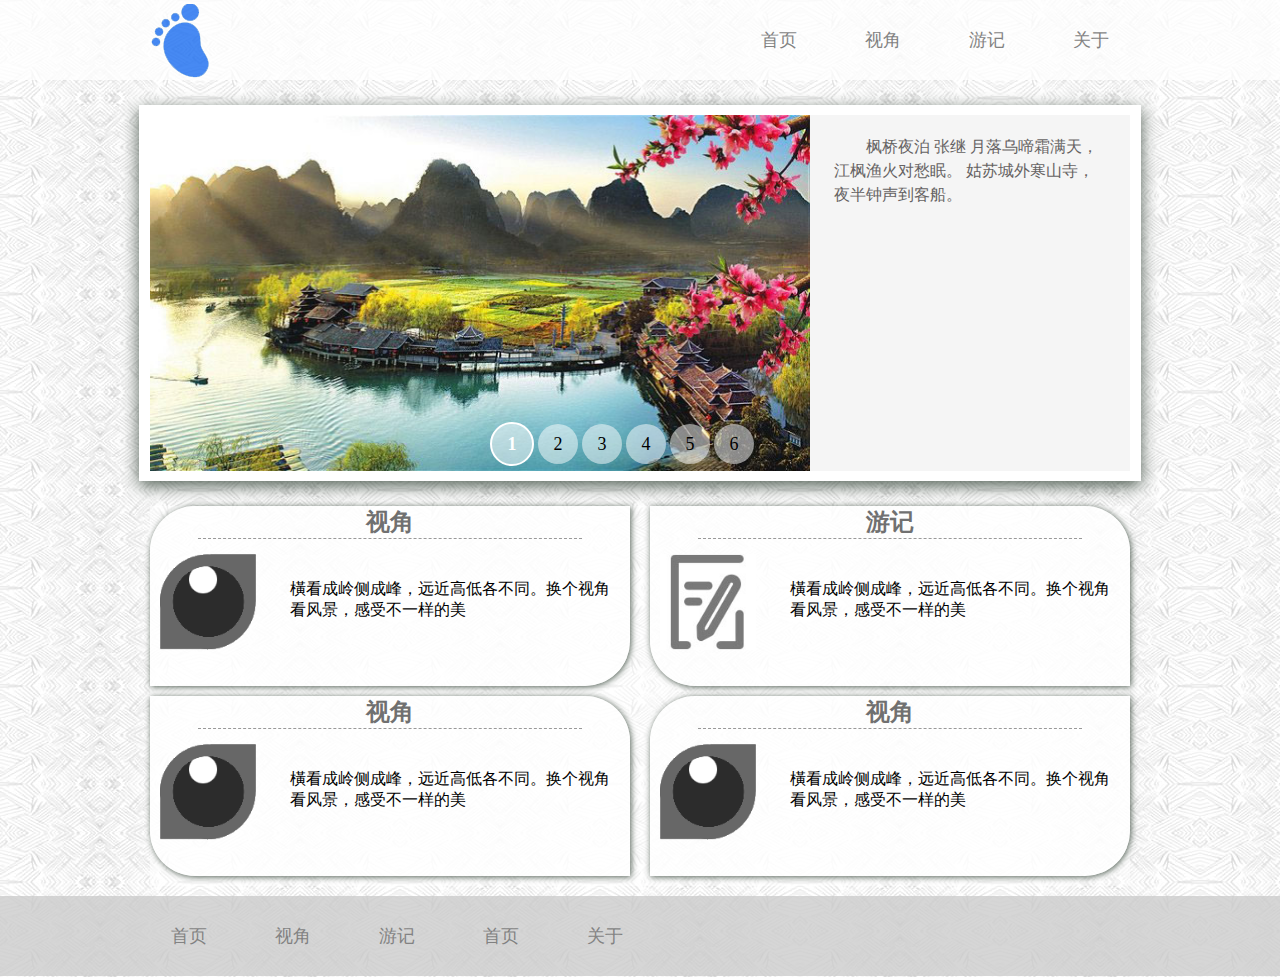
<file: index.html>
<!DOCTYPE html>
<html lang="en">
<head>
	<meta charset="UTF-8">
	<title>首页</title>
	<link rel="stylesheet" href="style/basic.css">
	<link rel="stylesheet" href="style/index.css">
	<script src="js/move.js"></script>
	<script src="js/playImage.js"></script>

</head>
<body>
	<!-- header start-->
	<header id="header" class="clearfix">
		<div class="center_box center">
			<h1 class="logo_top"></h1>
			<nav>
				<ul>
					<li><a href="index.html">首页</a></li>
					<li><a href="view.html">视角</a></li>
					<li><a href="artical.html">游记</a></li>
					<li><a href="about.html">关于</a></li>
				</ul>
			</nav>
		</div>
	</header>
	<!-- header end -->
	<!-- banner start -->
	<div class="banner_wrap center">
		<div  id="imageBox" class="banner_show center">
			<div class="banner_img" >
				<ul id="image_list">
					<li>
						<a href="index.html"><img src="image/index/banner_01.jpg" alt="桂林"></a>
					</li>
					<li>
						<a href="index.html"><img src="image/index/banner_lj.jpg" alt="丽江"></a>
					</li>
					<li>
						<a href="index.html"><img src="image/index/banner_jzg.jpg" alt="九寨沟"></a>
					</li>
					<li>
						<a href="index.html"><img src="image/index/banner_xh.jpg" alt="西湖"></a>
					</li>
					<li>
						<a href="index.html"><img src="image/index/banner_zjj.jpg" alt="张家界"></a>
					</li>
					<li>
						<a href="index.html"><img src="image/index/banner_hss.jpg" alt="寒山寺"></a>
					</li>
				</ul>
			</div>
			<div class="inforBox">
				<ul id="banner_infor">
					<li>
						<p class="infor_text center">广西壮族自治区的桂林市，地处广西壮族自治区东北部，109°36′至111°29′、北纬24°15′至26°23′,是广西壮族自治区最重要的旅游城市。平均海拔150米，总面积 27809 平方公里，是世界著名的风景游览城市和历史文化名城，享有山水甲天下之美誉。
						</p>
					</li>
					<li>
						<p class="infor_text center">把时间忘了，把纪律打跑，看一支香烟燃烧，享受紫外线的热灼，听客栈老板胡侃……就这样伪装成了丽江人……
						</p>
					</li>
					<li>
						<p class="infor_text center">九寨沟四季景色都十分迷人。春时嫩芽点绿，瀑流轻快；夏来绿荫围湖，莺飞燕舞；秋至红叶铺山，彩林满目；冬来雪裹山峦，冰瀑如玉。
						</p>
					</li>
					<li>
						<p class="infor_text center">欲把西湖比西子，淡妆浓抹总相宜。 —— 苏轼《饮湖上初晴后雨二首·其二》
						</p>
					</li>
					<li>
						<p class="infor_text center">张家界---东晋文人陶渊明，的散文——《桃花源记》。他在文中描绘了一个景色优美、生活恬淡自然的世外桃源。几千年来，许多中国人都在寻找这个地方，寻找人人向往的桃花源。
						</p>
					</li>
					<li>
						<p class="infor_text center">枫桥夜泊 张继 月落乌啼霜满天， 江枫渔火对愁眠。 姑苏城外寒山寺， 夜半钟声到客船。 
						</p>
					</li>
				</ul>
			</div>
			
			
			<ol class="pages">
				<li class="page1 active">1</li>
				<li class="page1">2</li>
				<li class="page1">3</li>
				<li class="page1">4</li>
				<li class="page1">5</li>
				<li class="page1">6</li>
			</ol>
		</div>
	</div>
	<!-- banner end -->
	 <!-- 特色栏目简介 column start -->
	 <!--  分左右两栏且左右浮动，里面再上下分两栏 -->
	<div id="column_box" class="column_wrap center clearfix">
		<div class="clearfix left_wrap">
			<div class="column column_1">
				<h2>视角</h2>
				<div class="img_wrap">
					<img src="image/index/view.png" alt="视角">
				</div>
				<p class="column_intro">橫看成岭侧成峰，远近高低各不同。换个视角看风景，感受不一样的美</p>
			</div>
			<div class="column column_2">
				<h2>视角</h2>
				<div class="img_wrap">
					<img src="image/index/view.png" alt="视角">
				</div>
				<p class="column_intro">橫看成岭侧成峰，远近高低各不同。换个视角看风景，感受不一样的美</p>
			</div>
		</div>
		<div class="clearfix right_wrap">
			<div class="column column_2">
				<h2>游记</h2>
				<div class="img_wrap">
					<img src="image/index/write.jpg" alt="游记">
				</div>
				<p class="column_intro">橫看成岭侧成峰，远近高低各不同。换个视角看风景，感受不一样的美</p>
			</div>
			<div class="column column_1">
				<h2>视角</h2>
				<div class="img_wrap">
					<img src="image/index/view.png" alt="视角">
				</div>
				<p class="column_intro">橫看成岭侧成峰，远近高低各不同。换个视角看风景，感受不一样的美</p>
			</div>
		</div>
	</div>
	<!-- 特色栏目简介 column end-->

	<footer id="footer">
		<nav class="center">
			<ul>
				<li><a href="index.html">首页</a></li>
				<li><a href="index.html">视角</a></li>
				<li><a href="index.html">游记</a></li>
				<li><a href="index.html">首页</a></li>
				<li><a href="index.html">关于</a></li>
			</ul>
		</nav>
	</footer>
</body>
</html>
</file>
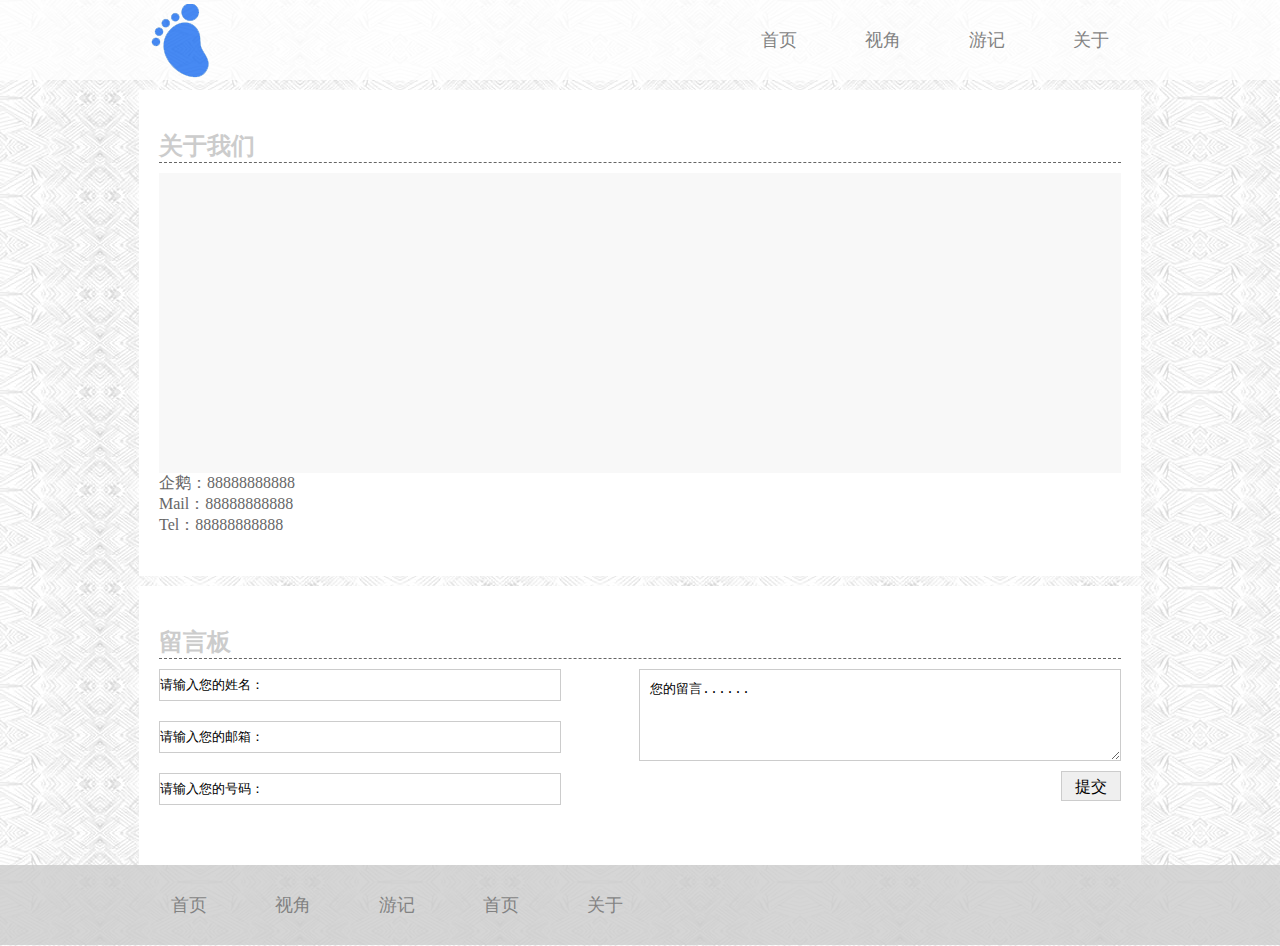
<file: about.html>
<!DOCTYPE html>
<html lang="en">
<head>
	<meta charset="UTF-8">
	<title>关于我们</title>
	<link rel="stylesheet" href="style/basic.css">
	<link rel="stylesheet" href="style/about.css">
	
</head>
<body>
	<!-- header start-->
	<header id="header" class="clearfix">
		<div class="center_box center">
			<h1 class="logo_top"></h1>
			<nav>
				<ul>
					<li><a href="index.html">首页</a></li>
					<li><a href="view.html">视角</a></li>
					<li><a href="artical.html">游记</a></li>
					<li><a href="about.html">关于</a></li>
				</ul>
			</nav>
		</div>
	</header>
	<!-- header end -->
	<!-- 关于我们  start-->
	<div class="about center clearfix">
		<h2>关于我们</h2>
		<p class="about_txt"></p>
		<ul>
			<li><a href="#">企鹅：88888888888</a></li>
			<li><a href="#">Mail：88888888888</a></li>
			<li><a href="#">Tel：88888888888</a></li>
		</ul>
	</div>
	<div class="msg_box center clearfix">
		<h2>留言板</h2>
		<form action="post">
			<div class="input clearfix">
				<input type="text" value="请输入您的姓名：">
				<input type="text" value="请输入您的邮箱：">
				<input type="text" value="请输入您的号码：">
			</div>
			<textarea name="text" id="text" cols="30" rows="10" value="您的留言......">您的留言......</textarea>
			<input class="submit" type="button" value="提交">
		</form>
	</div>
	<!-- 关于我们  end-->
	<!-- 文章列表  end-->
	<footer id="footer">
		<nav class="center">
			<ul>
				<li><a href="index.html">首页</a></li>
				<li><a href="index.html">视角</a></li>
				<li><a href="index.html">游记</a></li>
				<li><a href="index.html">首页</a></li>
				<li><a href="index.html">关于</a></li>
			</ul>
		</nav>
	</footer>
</body>
</html>
</file>
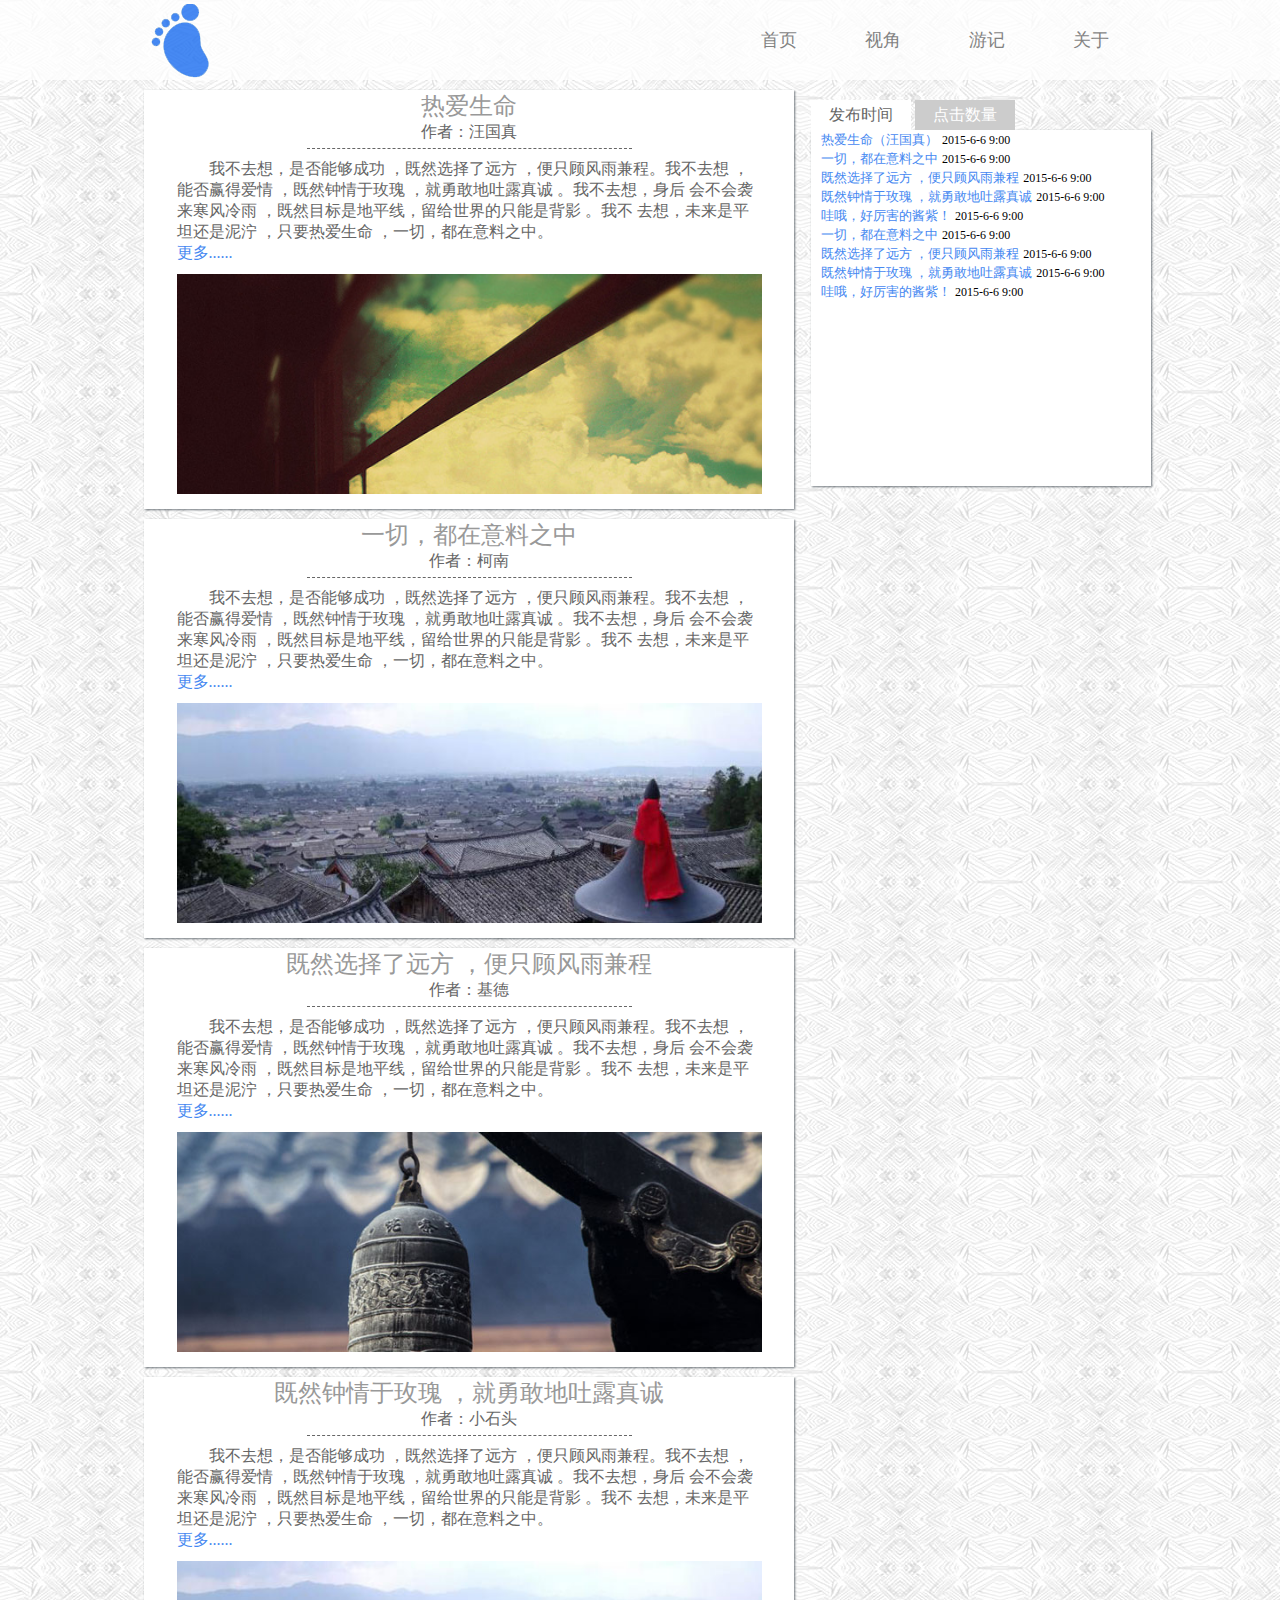
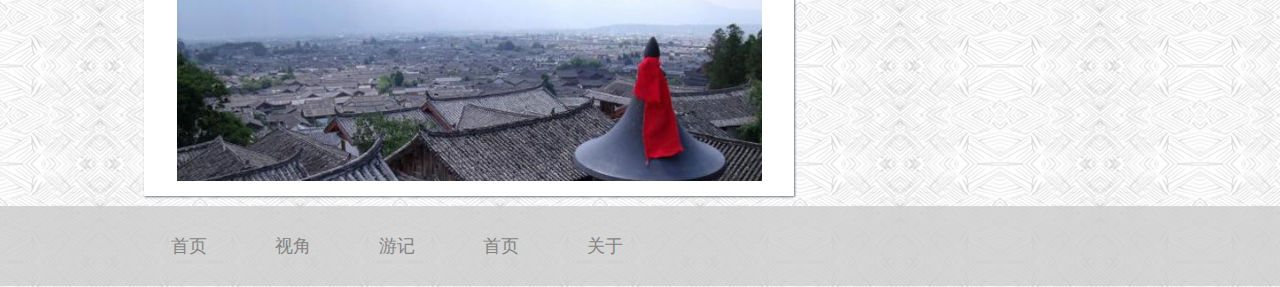
<file: artical.html>
<!DOCTYPE html>
<html lang="en">
<head>
	<meta charset="UTF-8">
	<title>写写文章</title>
	<link rel="stylesheet" href="style/basic.css">
	<!-- <link rel="stylesheet" href="style/index.css"> -->
	<link rel="stylesheet" href="style/artical.css">
	<script src="js/move.js"></script>
	<script src="js/tab.js"></script>
</head>
<body>
	<!-- header start-->
	<header id="header" class="clearfix">
		<div class="center_box center">
			<h1 class="logo_top"></h1>
			<nav>
				<ul>
					<li><a href="index.html">首页</a></li>
					<li><a href="view.html">视角</a></li>
					<li><a href="artical.html">游记</a></li>
					<li><a href="about.html">关于</a></li>
				</ul>
			</nav>
		</div>
	</header>
	<!-- header end -->
	<!-- 文章列表  start-->
	<div id="main_content" class="main_box center clearfix">
	<!-- 文章列表一 -->
		<div id="artical_box" class=" clearfix">
			<div class="artical_item clearfix">
				<h2 class="artical_heading center">热爱生命</h2><span class="author center"><p>作者：汪国真</p></span>
				<div class="artical_txt center">
					<p>我不去想，是否能够成功 ，既然选择了远方 ，便只顾风雨兼程。我不去想

，能否赢得爱情 ，既然钟情于玫瑰 ，就勇敢地吐露真诚 。我不去想，身后

会不会袭来寒风冷雨 ，既然目标是地平线，留给世界的只能是背影 。我不

去想，未来是平坦还是泥泞 ，只要热爱生命 ，一切，都在意料之中。</p>
<span class="more"><a href="artical_2.html">更多......</a></span>
				</div>
				<div class="img_box1 center"><img src="image/artical/art_img1.jpg" alt="img_show (6)"></div>
				<div class="hr_15"></div>
				
			</div>

			<!-- 文章列表二 -->
			<div class="artical_item clearfix" id="artical2">
				<h2 class="artical_heading center">一切，都在意料之中 </h2><span class="author center"><p>作者：柯南</p></span>
				<div class="artical_txt center">
					<p>我不去想，是否能够成功 ，既然选择了远方 ，便只顾风雨兼程。我不去想

，能否赢得爱情 ，既然钟情于玫瑰 ，就勇敢地吐露真诚 。我不去想，身后

会不会袭来寒风冷雨 ，既然目标是地平线，留给世界的只能是背影 。我不

去想，未来是平坦还是泥泞 ，只要热爱生命 ，一切，都在意料之中。</p>
<span class="more"><a href="artical_2.html">更多......</a></span>
				</div>
				<div class="img_box1 center"><img src="image/artical/art_img3.jpg" alt="img_show (6)"></div>
				<div class="hr_15"></div>
				
			</div>

			<!-- 文章列表三 -->
			<div class="artical_item clearfix" id="artical3">
				<h2 class="artical_heading center">既然选择了远方 ，便只顾风雨兼程 </h2><span class="author center"><p>作者：基德</p></span>
				<div class="artical_txt center">
					<p>我不去想，是否能够成功 ，既然选择了远方 ，便只顾风雨兼程。我不去想

，能否赢得爱情 ，既然钟情于玫瑰 ，就勇敢地吐露真诚 。我不去想，身后

会不会袭来寒风冷雨 ，既然目标是地平线，留给世界的只能是背影 。我不

去想，未来是平坦还是泥泞 ，只要热爱生命 ，一切，都在意料之中。</p>
<span class="more"><a href="artical_2.html">更多......</a></span>
				</div>
				<div class="img_box1 center"><img src="image/artical/art_img2.jpg" alt="img_show (6)"></div>
				<div class="hr_15"></div>
				
			</div>

			<!-- 文章列表四 -->
			<div class="artical_item clearfix" id="artical4">
				<h2 class="artical_heading center">既然钟情于玫瑰 ，就勇敢地吐露真诚 </h2><span class="author center"><p>作者：小石头</p></span>
				<div class="artical_txt center">
					<p>我不去想，是否能够成功 ，既然选择了远方 ，便只顾风雨兼程。我不去想

，能否赢得爱情 ，既然钟情于玫瑰 ，就勇敢地吐露真诚 。我不去想，身后

会不会袭来寒风冷雨 ，既然目标是地平线，留给世界的只能是背影 。我不

去想，未来是平坦还是泥泞 ，只要热爱生命 ，一切，都在意料之中。</p>
<span class="more"><a href="artical_2.html">更多......</a></span>
				</div>
				<div class="img_box1 center"><img src="image/artical/art_img3.jpg" alt="img_show (6)"></div>
				<div class="hr_15"></div>
				
			</div>


		</div>
		<!-- 选项卡导航 -->
		<div id="fast_nav">
			<input class="active" type="button" value="发布时间">
			<input type="button" value="点击数量">
			<div class="latest" style="display:block;">
				<ul>
					<li>
						<a href="#">热爱生命（汪国真）</a>
						<time class="time" datetime="2015-6-6">2015-6-6 9:00</time>
					</li>
					<li>
						<a href="#artical2">一切，都在意料之中</a>
						<time class="time" datetime="2015-6-6">2015-6-6 9:00</time>
					</li>
					<li>
						<a href="#artical3">既然选择了远方 ，便只顾风雨兼程</a>
						<time class="time" datetime="2015-6-6">2015-6-6 9:00</time>
					</li>
					<li>
						<a href="#artical4">既然钟情于玫瑰 ，就勇敢地吐露真诚</a>
						<time class="time" datetime="2015-6-6">2015-6-6 9:00</time>
					</li>
					<li>
						<a href="#">哇哦，好厉害的酱紫！</a>
						<time class="time" datetime="2015-6-6">2015-6-6 9:00</time>
					</li>
					<li>
						<a href="#">一切，都在意料之中</a>
						<time class="time" datetime="2015-6-6">2015-6-6 9:00</time>
					</li>
					<li>
						<a href="#">既然选择了远方 ，便只顾风雨兼程</a>
						<time class="time" datetime="2015-6-6">2015-6-6 9:00</time>
					</li>
					<li>
						<a href="#">既然钟情于玫瑰 ，就勇敢地吐露真诚</a>
						<time class="time" datetime="2015-6-6">2015-6-6 9:00</time>
					</li>
					<li>
						<a href="#">哇哦，好厉害的酱紫！</a>
						<time class="time" datetime="2015-6-6">2015-6-6 9:00</time>
					</li>
				</ul>
			</div>
			<div class="popular">
				<ul>
					<li>
						<a href="#">热爱生命（汪国真）</a>
						<span class="reading">(213213)</span>
					</li>
					<li>
						<a href="#">一切，都在意料之中</a>
						<span class="reading">(9213)</span>
					</li>
					<li>
						<a href="#">既然选择了远方 ，便只顾风雨兼程</a>
						<span class="reading">(7113)</span>
					</li>
					<li>
						<a href="#">既然钟情于玫瑰 ，就勇敢地吐露真诚</a>
						<span class="reading">(2313)</span>
					</li>
					<li>
						<a href="#">哇哦，好厉害的酱紫！</a>
						<span class="reading">(1113)</span>
					</li>
					<li>
						<a href="#">一切，都在意料之中</a>
						<span class="reading">(983)</span>
					</li>
					<li>
						<a href="#">既然选择了远方 ，便只顾风雨兼程</a>
						<span class="reading">(813)</span>
					</li>
					<li>
						<a href="#">既然钟情于玫瑰 ，就勇敢地吐露真诚</a>
						<span class="reading">(313)</span>
					</li>
					<li>
						<a href="#">哇哦，好厉害的酱紫！</a>
						<span class="reading">(213)</span>
					</li>
				</ul>
			</div>
		</div>
	</div>	
	<!-- 文章列表  end-->
	<footer id="footer">
		<nav class="center">
			<ul>
				<li><a href="index.html">首页</a></li>
				<li><a href="index.html">视角</a></li>
				<li><a href="index.html">游记</a></li>
				<li><a href="index.html">首页</a></li>
				<li><a href="index.html">关于</a></li>
			</ul>
		</nav>
	</footer>
</body>
</html>
</file>
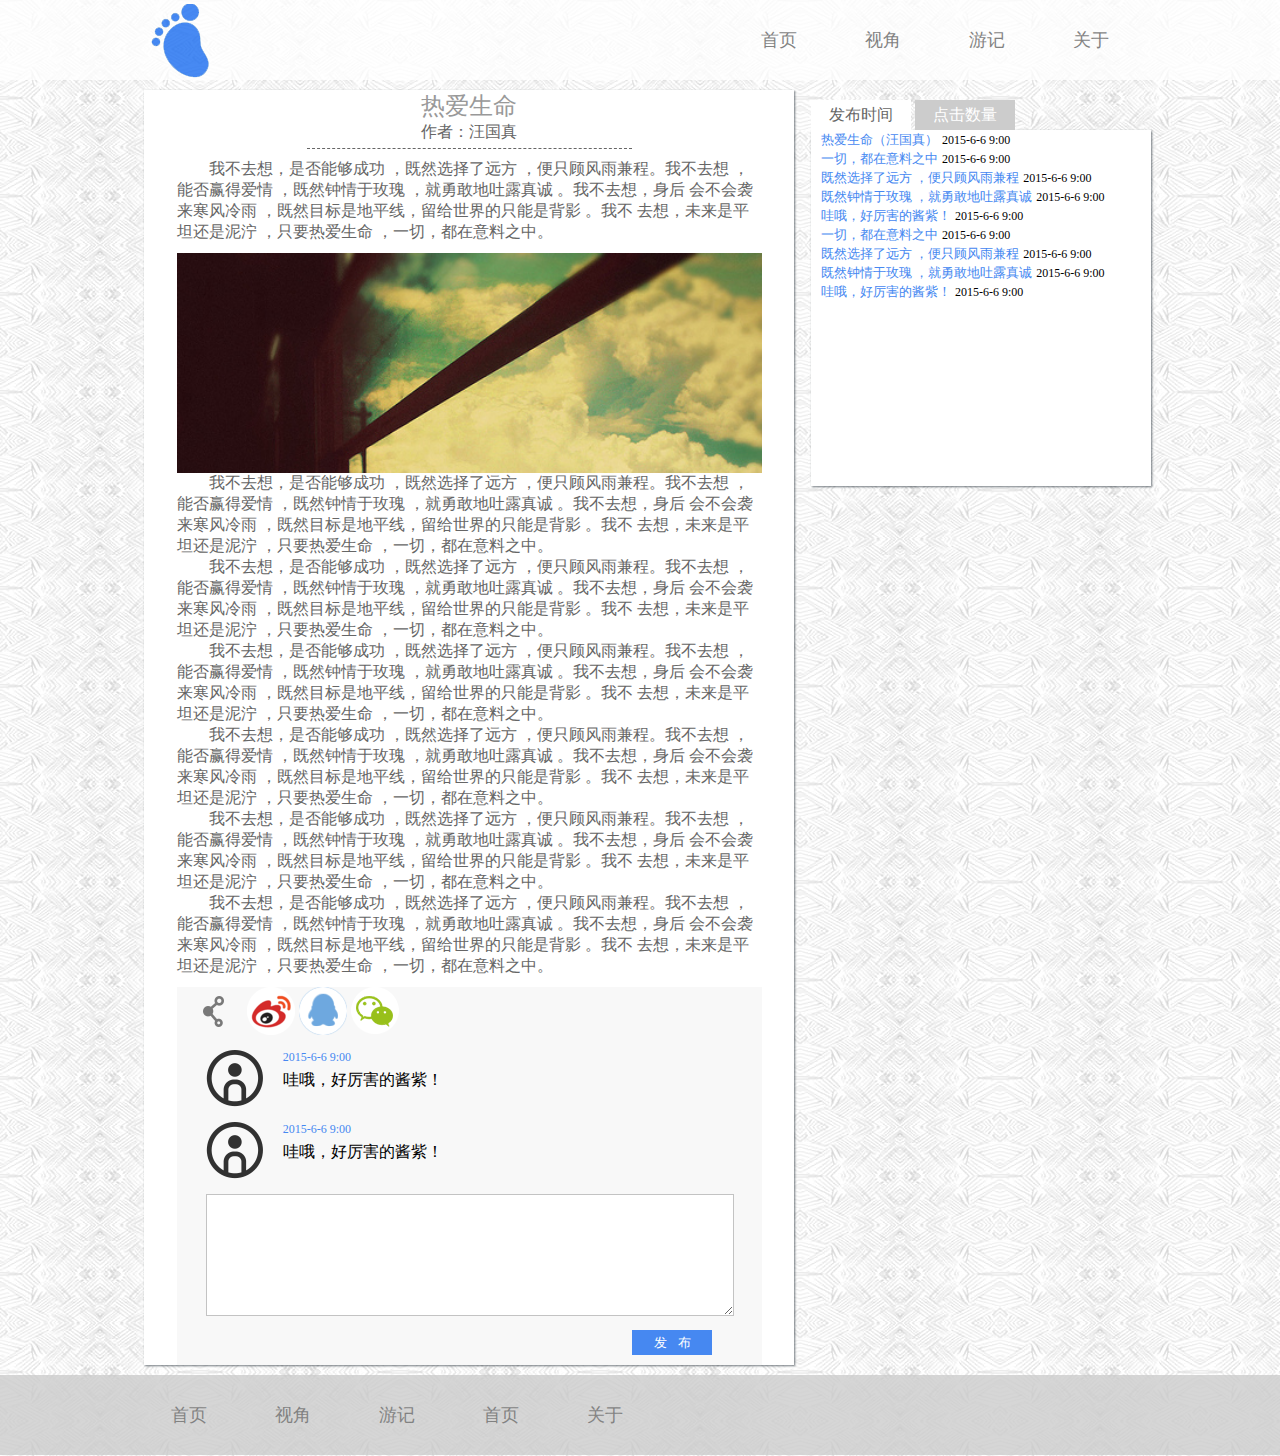
<file: artical_2.html>
<!DOCTYPE html>
<html lang="en">
<head>
	<meta charset="UTF-8">
	<title>文章详细内容</title>
	<link rel="stylesheet" href="style/basic.css">
	<!-- <link rel="stylesheet" href="style/index.css"> -->
	<link rel="stylesheet" href="style/artical.css">
	<script src="js/move.js"></script>
	<script src="js/tab.js"></script>
</head>
<body>
	<!-- header start-->
	<header id="header" class="clearfix">
		<div class="center_box center">
			<h1 class="logo_top"></h1>
			<nav>
				<ul>
					<li><a href="index.html">首页</a></li>
					<li><a href="view.html">视角</a></li>
					<li><a href="artical.html">游记</a></li>
					<li><a href="about.html">关于</a></li>
				</ul>
			</nav>
		</div>
	</header>
	<!-- header end -->
	<!-- 文章列表  start-->
	<div class="main_box center clearfix">
	<!-- 文章列表一 -->
		<div id="artical_box" class=" clearfix">
			<div class="artical_item clearfix">
				<h2 class="artical_heading center">热爱生命</h2><span class="author center"><p>作者：汪国真</p></span>
				<div class="artical_txt center">
					<p>我不去想，是否能够成功 ，既然选择了远方 ，便只顾风雨兼程。我不去想

，能否赢得爱情 ，既然钟情于玫瑰 ，就勇敢地吐露真诚 。我不去想，身后

会不会袭来寒风冷雨 ，既然目标是地平线，留给世界的只能是背影 。我不

去想，未来是平坦还是泥泞 ，只要热爱生命 ，一切，都在意料之中。</p>
				</div>
				<div class="img_box1 center"><img src="image/artical/art_img1.jpg" alt="img_show (6)"></div>
				<div class="artical_txt center">
					<p>我不去想，是否能够成功 ，既然选择了远方 ，便只顾风雨兼程。我不去想

，能否赢得爱情 ，既然钟情于玫瑰 ，就勇敢地吐露真诚 。我不去想，身后

会不会袭来寒风冷雨 ，既然目标是地平线，留给世界的只能是背影 。我不

去想，未来是平坦还是泥泞 ，只要热爱生命 ，一切，都在意料之中。</p>
				</div>
				<div class="artical_txt center">
					<p>我不去想，是否能够成功 ，既然选择了远方 ，便只顾风雨兼程。我不去想

，能否赢得爱情 ，既然钟情于玫瑰 ，就勇敢地吐露真诚 。我不去想，身后

会不会袭来寒风冷雨 ，既然目标是地平线，留给世界的只能是背影 。我不

去想，未来是平坦还是泥泞 ，只要热爱生命 ，一切，都在意料之中。</p>
				</div>
				<div class="artical_txt center">
					<p>我不去想，是否能够成功 ，既然选择了远方 ，便只顾风雨兼程。我不去想

，能否赢得爱情 ，既然钟情于玫瑰 ，就勇敢地吐露真诚 。我不去想，身后

会不会袭来寒风冷雨 ，既然目标是地平线，留给世界的只能是背影 。我不

去想，未来是平坦还是泥泞 ，只要热爱生命 ，一切，都在意料之中。</p>
				</div>
				<div class="artical_txt center">
					<p>我不去想，是否能够成功 ，既然选择了远方 ，便只顾风雨兼程。我不去想

，能否赢得爱情 ，既然钟情于玫瑰 ，就勇敢地吐露真诚 。我不去想，身后

会不会袭来寒风冷雨 ，既然目标是地平线，留给世界的只能是背影 。我不

去想，未来是平坦还是泥泞 ，只要热爱生命 ，一切，都在意料之中。</p>
				</div>
				<div class="artical_txt center">
					<p>我不去想，是否能够成功 ，既然选择了远方 ，便只顾风雨兼程。我不去想

，能否赢得爱情 ，既然钟情于玫瑰 ，就勇敢地吐露真诚 。我不去想，身后

会不会袭来寒风冷雨 ，既然目标是地平线，留给世界的只能是背影 。我不

去想，未来是平坦还是泥泞 ，只要热爱生命 ，一切，都在意料之中。</p>
				</div>
				<div class="artical_txt center">
					<p>我不去想，是否能够成功 ，既然选择了远方 ，便只顾风雨兼程。我不去想

，能否赢得爱情 ，既然钟情于玫瑰 ，就勇敢地吐露真诚 。我不去想，身后

会不会袭来寒风冷雨 ，既然目标是地平线，留给世界的只能是背影 。我不

去想，未来是平坦还是泥泞 ，只要热爱生命 ，一切，都在意料之中。</p>
				</div>


				<div class="comment center clearfix">
					<div class="share center">
						<img src="image/artical/sina.png" alt="sina">
						<img src="image/artical/qq.png" alt="qq">
						<img src="image/artical/wechat.png" alt="wechat">
					</div>
					<div class="user_list center clearfix">
						<ul class="clearfix">
							<li class="clearfix">
								<a class="user_icon" href="#">
								<img src="image/artical/user_icon.png" alt="user_icon">
								</a>
								<time class="time" datetime="2015-6-6">2015-6-6 9:00</time>
								<p class="comment_txt">哇哦，好厉害的酱紫！</p>
							</li>
							<li class="clearfix">
								<a class="user_icon" href="#">
								<img src="image/artical/user_icon.png" alt="user_icon">
								</a>
								<time class="time" datetime="2015-6-6">2015-6-6 9:00</time>
								<p class="comment_txt">哇哦，好厉害的酱紫！</p>
							</li>
						</ul>
						
					</div>
					<div class="comment_box center clearfix">
						<textarea class="comment_input" type="text" value"说点什么吧......"></textarea>
						<input class="post" type="button" value="发&nbsp;&nbsp;&nbsp;布">
					</div>
				</div>
				
			</div>

		</div>
		<!-- 选项卡导航 -->
		<div id="fast_nav">
			<input class="active" type="button" value="发布时间">
			<input type="button" value="点击数量">
			<div class="latest" style="display:block;">
				<ul>
					<li>
						<a href="#">热爱生命（汪国真）</a>
						<time class="time" datetime="2015-6-6">2015-6-6 9:00</time>
					</li>
					<li>
						<a href="#">一切，都在意料之中</a>
						<time class="time" datetime="2015-6-6">2015-6-6 9:00</time>
					</li>
					<li>
						<a href="#">既然选择了远方 ，便只顾风雨兼程</a>
						<time class="time" datetime="2015-6-6">2015-6-6 9:00</time>
					</li>
					<li>
						<a href="#">既然钟情于玫瑰 ，就勇敢地吐露真诚</a>
						<time class="time" datetime="2015-6-6">2015-6-6 9:00</time>
					</li>
					<li>
						<a href="#">哇哦，好厉害的酱紫！</a>
						<time class="time" datetime="2015-6-6">2015-6-6 9:00</time>
					</li>
					<li>
						<a href="#">一切，都在意料之中</a>
						<time class="time" datetime="2015-6-6">2015-6-6 9:00</time>
					</li>
					<li>
						<a href="#">既然选择了远方 ，便只顾风雨兼程</a>
						<time class="time" datetime="2015-6-6">2015-6-6 9:00</time>
					</li>
					<li>
						<a href="#">既然钟情于玫瑰 ，就勇敢地吐露真诚</a>
						<time class="time" datetime="2015-6-6">2015-6-6 9:00</time>
					</li>
					<li>
						<a href="#">哇哦，好厉害的酱紫！</a>
						<time class="time" datetime="2015-6-6">2015-6-6 9:00</time>
					</li>
				</ul>
			</div>
			<div class="popular">
				<ul>
					<li>
						<a href="#">热爱生命（汪国真）</a>
						<span class="reading">(213213)</span>
					</li>
					<li>
						<a href="#">一切，都在意料之中</a>
						<span class="reading">(9213)</span>
					</li>
					<li>
						<a href="#">既然选择了远方 ，便只顾风雨兼程</a>
						<span class="reading">(7113)</span>
					</li>
					<li>
						<a href="#">既然钟情于玫瑰 ，就勇敢地吐露真诚</a>
						<span class="reading">(2313)</span>
					</li>
					<li>
						<a href="#">哇哦，好厉害的酱紫！</a>
						<span class="reading">(1113)</span>
					</li>
					<li>
						<a href="#">一切，都在意料之中</a>
						<span class="reading">(983)</span>
					</li>
					<li>
						<a href="#">既然选择了远方 ，便只顾风雨兼程</a>
						<span class="reading">(813)</span>
					</li>
					<li>
						<a href="#">既然钟情于玫瑰 ，就勇敢地吐露真诚</a>
						<span class="reading">(313)</span>
					</li>
					<li>
						<a href="#">哇哦，好厉害的酱紫！</a>
						<span class="reading">(213)</span>
					</li>
				</ul>
			</div>
		</div>
	</div>	
	<!-- 文章列表  end-->
	<footer id="footer">
		<nav class="center">
			<ul>
				<li><a href="index.html">首页</a></li>
				<li><a href="index.html">视角</a></li>
				<li><a href="index.html">游记</a></li>
				<li><a href="index.html">首页</a></li>
				<li><a href="index.html">关于</a></li>
			</ul>
		</nav>
	</footer>
</body>
</html>
</file>
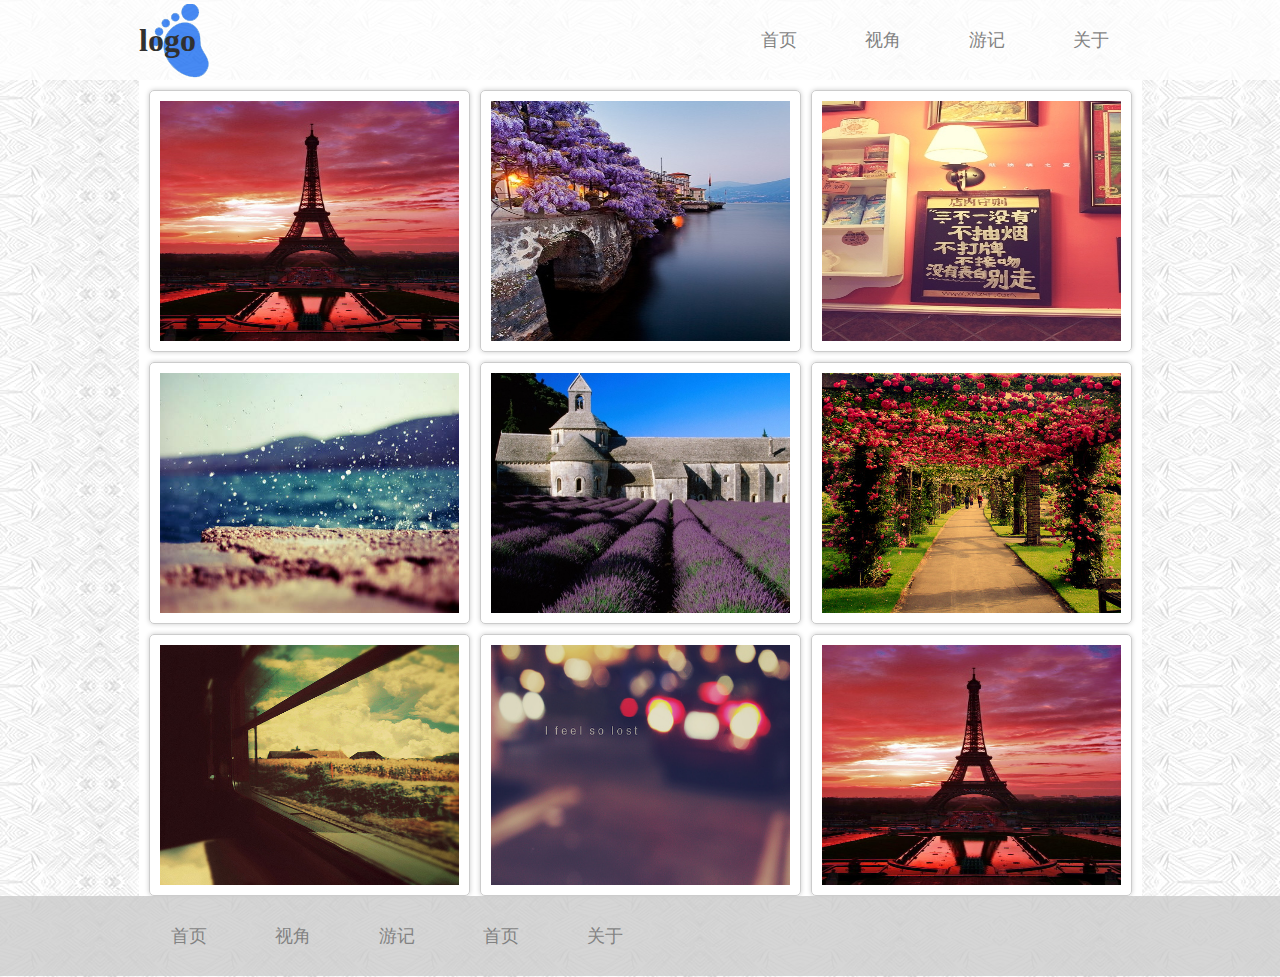
<file: view.html>
<!DOCTYPE html>
<html lang="en">
<head>
	<meta charset="UTF-8">
	<title>视角</title>
	<link rel="stylesheet" href="style/basic.css">
	<link rel="stylesheet" href="style/index.css">
	<link rel="stylesheet" href="style/view.css">
	<script src="js/showbigImg.js"></script>
</head>
<body>
	<!-- header start-->
	<header id="header" class="clearfix">
		<div class="center_box center">
			<h1 class="logo_top">logo</h1>
			<nav>
				<ul>
					<li><a href="index.html">首页</a></li>
					<li><a href="view.html">视角</a></li>
					<li><a href="artical.html">游记</a></li>
					<li><a href="about.html">关于</a></li>
				</ul>
			</nav>
		</div>
	</header>
	<!-- header end -->
	<!-- 瀑布流图片展示 start-->
	<div id="imgStage" class="center clearfix">
		<div class="img_box">
			<div class="img">
				<img src="image/view/img_show (1).jpg" alt="img_show (1)">
			</div>
		</div>
		<div class="img_box">
			<div class="img">
				<img src="image/view/img_show (2).jpg" alt="img_show (2)">
			</div>
		</div>
		<div class="img_box">
			<div class="img">
				<img src="image/view/img_show (3).jpg" alt="img_show (3)">
			</div>
		</div>
		<div class="img_box">
			<div class="img">
				<img src="image/view/img_show (4).jpg" alt="img_show (4)">
			</div>
		</div>
		<div class="img_box">
			<div class="img">
				<img src="image/view/img_show (5).jpg" alt="img_show (5)">
			</div>
		</div>
		<div class="img_box">
			<div class="img">
				<img src="image/view/img_show (6).jpg" alt="img_show (6)">
			</div>
		</div>
		<div class="img_box">
			<div class="img">
				<img src="image/view/img_show (7).jpg" alt="img_show (6)">
			</div>
		</div>
		<div class="img_box">
			<div class="img">
				<img src="image/view/img_show (8).jpg" alt="img_show (6)">
			</div>
		</div>
		<div class="img_box">
			<div class="img">
				<img src="image/view/img_show (1).jpg" alt="img_show (6)">
			</div>
		</div>
	</div>
	<!-- 瀑布流图片展示 end-->

	<footer id="footer">
		<nav class="center">
			<ul>
				<li><a href="index.html">首页</a></li>
				<li><a href="index.html">视角</a></li>
				<li><a href="index.html">游记</a></li>
				<li><a href="index.html">首页</a></li>
				<li><a href="index.html">关于</a></li>
			</ul>
		</nav>
	</footer>
</body>
</html>
</file>
<file: style/basic.css>
*{
	padding: 0;
	margin: 0;
	list-style: none;
	border:0;
}
body{
	width: 100%;
	/*height: 1000px;*/
	background: url(../image/body_bg.jpg);
	font-family: "Microsoft YaHei","微软雅黑";
}
/*-----------------
	水平居中样式
-------------------*/
.center{
	margin: 0 auto;
}

/*-----------------
	清除浮动
-------------------*/
.clearfix:after{    
	visibility:hidden;    
	display:block;    
	font-size:0;    
	content:" ";    
	clear:both;    
	height:0;    
}    
.clearfix {    
	zoom:1;    
}  


#header{
	width: 100%;
	background-color: #ffffff;
	opacity: 0.8;
	filter:alpha(opacity=80);
}
#header .center_box{
	width: 1002px;
}
.center_box .logo_top{
	float: left;
	width: 80px;
	height: 80px;
	line-height: 80px;
	background:url(../image/logo.png) no-repeat;
}
.center_box nav{
	float: right;
	height: 80px;
	line-height: 80px;
}
#header li{
	/*float: left;*/
	display: inline-block;
	width: 100px;
	/*background-color: #cccccc;*/
}
#header li a{
	width: 100%;
	height:100%;
	display: inline-block;
	text-align: center;
	font-size: 18px;
	font-family: "Microsoft YaHei","微软雅黑";
	text-decoration: none;
	color: #666;
}
#header li a:hover{
	background-color: #E3E3E3;
	color:#ffffff;
	font-weight: bold;
}

/*------------------------------------
		footer
--------------------------------------*/
#footer{
	width: 100%;
	height: 80px;
	background-color: #cccccc;
	opacity: 0.8;
	filter:alpha(opacity=80);
}
#footer nav{
	width: 1002px;
	height: 80px;
	line-height: 80px;
}
#footer li{
	/*float: left;*/
	display: inline-block;
	width: 100px;
	/*background-color: #cccccc;*/
}
#footer li a{
	width: 100%;
	height:100%;
	display: inline-block;
	text-align: center;
	font-size: 18px;
	font-family: "Microsoft YaHei","微软雅黑";
	text-decoration: none;
	color: #666;
}
</file>
<file: style/index.css>
/*-------------------
	banner部分
---------------------*/
.banner_wrap{
	width: 1002px;
	height: 366px;
	margin-top: 25px;
	background-color: white;
	box-shadow: 0px 5px 16px rgba(40,58,44,0.8);
	padding-top:10px;
}
.banner_show{
	width: 980px;
	height: 356px;
	position: relative;
	overflow: hidden;
	background-color:rgba(245, 245, 245, 1);
}
.banner_img{
	width: 660px;
	height: 356px;
	background-color:rgba(240, 240, 240, 1);
	float: left;
	overflow: hidden;
	position: relative;
}
.banner_img ul{
	width: 660px;
	height: 356px;
	position: absolute;
	top: 0;
	left: 0;
}
.banner_img ul li,
.banner_img ul li img{
	width: 660px;
	height: 356px;
}
.inforBox{
	width: 310px;
	height: 356px;
	background-color:rgba(245, 245, 245, 1);
	float: right;
	overflow: hidden;
	position: relative;
}
#banner_infor{
	width: 1920px;
	color: #666363;
	position: absolute;
	right: 0;
	top:0;
}
#banner_infor li{
	width: 320px;
	height: 356px;
	float: left;
}
#banner_infor li p{
	margin-top: 20px;
	width: 85%;
	text-indent: 2em;
	line-height: 1.5em;
	word-wrap:break-word; word-break:break-all;
}
.pages{
	width: 300px;
	height: 50px;
	/*background-color: tomato;*/
	position: absolute;
	bottom: 5px;
	right: 50%;
	margin-right: -150px;
}
.pages li{
	width: 40px;
	height: 40px;
	margin-top: 6px;
	border-radius: 50%;
	display: inline-block;
	font-size: 18px;
	line-height: 40px;
	text-align: center;
	background-color: rgba(255,255,255,0.5);
	/*opacity: 0.5;
	filter:alpha(opacity=50);*/
	cursor: pointer;
}
.active{
	width: 36px;
	height: 36px;
	font-size: 20px;
	font-weight: bold;
	border:2px solid #ffffff;
	color: #ffffff;
	margin-top: 0;
	/*background-color: rgba(255,255,255,1);*/
	/*opacity: 1;
	filter:alpha(opacity=100);*/
}
/*----------------------
	特色栏目部分column
------------------------*/
.column_wrap{
	width: 980px;
	background-color: rgba(255,255,255,0.5);
	margin-top: 25px;
	margin-bottom: 10px;
}
.left_wrap{
	width: 480px;
	float: left;
}
.right_wrap{
	width: 480px;
	float: right;
}
.column{
	width: 480px;
	height: 180px;
	background-color: rgba(255,255,255,0.75);
	float: left;
	margin-bottom: 10px;
	box-shadow: 1px 1px 6px rgba(40,58,44,0.8);
}
/*--------------------------
	各个栏目的圆角 start
---------------------------*/
.column_1{
	border-radius: 45px 0 45px 0;
	-webkit-border-radius: 45px 0 45px 0;
	-moz-border-radius: 45px 0 45px 0;
}
.column_2{
	border-radius: 0 45px 0 45px;
	-webkit-border-radius: 0 45px 0 45px;
	-moz-border-radius: 0 45px 0 45px;
}
/*-----------------------
	各个栏目的圆角 end
-------------------------*/
.column h2{
	border-bottom: 1px dashed #999999;
	color: #707070;
	text-align: center;
	width: 80%;
	margin:0 auto;
}
.img_wrap{
	width: 96px;
	height: 96px;
	float: left;
	margin:15px 0 0 10px;
	overflow: hidden;
	position: relative;
	/*border-radius:30px;
	-webkit-border-radius:30px;
	-moz-border-radius:30px;*/
	/*background-color: tomato;*/
}
.column img{
	width: 96px;
	height: 96px;
	/*border-radius:36px;
	-webkit-border-radius:36px;
	-moz-border-radius:36px;*/

	/*transition:1s all ease 0;
	-webkit-transition:1s all ease 0;
	-moz-transition:1s all ease 0;
	-ms-transition:1s all ease 0;
	-o-transition:1s all ease 0;*/
}
.column:hover img{
	/*border-radius:36px;
	-webkit-border-radius:36px;
	-moz-border-radius:36px;*/

	/*transform:scale(1.2,1.2);
	-webkit-transform:scale(1.2,1.2);
	-moz-transform:scale(1.2,1.2);
	-ms-transform:scale(1.2,1.2);
	-o-transform:scale(1.2,1.2);*/
}
.column p{
	width: 330px;
	float: right;
	padding-right: 10px;
	margin-top: 40px;
	/*background-color: #cccccc;*/
}
</file>
<file: style/about.css>
.about,.msg_box{
	width: 962px;
	/*height: 600px;*/
	background-color: #ffffff;
	margin-top: 10px;
	padding: 40px 20px;
}
.about h2,
.msg_box h2{
	border-bottom: 1px dashed #666666;
	margin-bottom: 10px;
	color: #cccccc;
}
.about_txt{
	width: 100%;
	height: 300px;
	background-color: #f8f8f8;
}
.about a{
	text-decoration: none;
	color: #666666;
}
.msg_box .input{
	width: 480px;
	float: left;
}
.msg_box input{
	width: 400px;
	height: 30px;
	margin-bottom: 20px;
	border:1px solid #cccccc;
}
.msg_box textarea{
	width: 460px;
	height: 70px;
	padding: 10px;
	float: right;
	border:1px solid #cccccc;
}
.msg_box .submit{
	width: 60px;
	height: 30px;
	margin-top: 10px;
	float: right;
	text-align: center;
	line-height: 30px;
	font-size: 16px;
}
</file>
<file: style/artical.css>
.main_box{
	width: 1002px;
	margin-top: 10px;
	position: relative;
}
#artical_box{
	width: 660px;
	/*height: 1000px;*/
	/*background-color: tomato;*/
	float: left;
}
.artical_item{
	width: 650px;
	margin:0 auto;
	background-color: #ffffff;
	margin-bottom: 10px;
	box-shadow: 1px 1px 2px rgba(22,33,44,0.6);
}
/*--------------
	文章头部
----------------*/
.artical_heading{
	width: 80%;
	/*background-color: tomato;*/
	color: #999999;
	text-align: center;
	font-weight: normal;
}
.author{
	width: 50%;
	display: block;
	text-align: center;
	padding-bottom: 5px;
	border-bottom: 1px dashed #666666;
	margin-bottom: 10px;
}
.author p{
	color: #666666;
}
.artical_txt{
	width: 90%;
}
.artical_txt p{
	text-indent: 2em;
	color: #666666;
}
.artical_txt .more a{
	color: #4688f1;
	text-decoration: none;
}
.artical_txt .more a:hover{
	color: #4688f1;
	text-decoration: underline;
}
/*-------------------------
	图片
---------------------------*/
.img_box1{
	width: 90%;
	height: 220px;
	overflow: hidden;
	margin:10px auto 0 auto;
}
.img_box1 img{
	width: 100%;
	height: auto;
}
.hr_15{
	height: 15px;
}
/*--------------
	评论
----------------*/
.comment{
	width: 90%;
	/*height: 200px;*/
	background-color: #f8f8f8;
	margin-top: 10px;
}
.share{
	width: 90%;
	height: 48px;
	padding-left: 70px;
	background:url(../image/artical/share_icon.png) no-repeat 26px center;
}
.user_list{
	width: 90%;
	/*height: 120px;*/
	margin-top: 15px;
	/*background-color: blue;*/
}
.user_list ul li{
	margin-bottom: 15px;
}
.user_list .user_icon{
	width: 57px;
	height: 57px;
	float: left;
}
.user_list .time{
	float: left;
	margin-left: 20px;
 	width: 80%;
	color: #4688f1;
}
.user_list .comment_txt{
	float: left;
	margin:5px 0 0 20px;
	/*background-color: red;*/
}
/*----------
	评论框
------------*/
.comment_box{
	width: 90%;
	/*height:100px;*/
	/*background-color: green;*/
}
.comment_input{
	width: 100%;
	height: 120px;
	border:1px solid #c3c3c3;
}
.post{
	width: 80px;
	height: 25px;
	float: right;
	margin:10px 20px 10px 0;
	color: #ffffff;
	background-color: #4688f1;
}
.post:hover{
	color: #ffffff;
	font-weight: 600;
	background-color: #1a6df1;
}
/*-------------------------
	选项卡导航
---------------------------*/
#fast_nav{
	width: 330px;
	/*height: 1000px;*/
	float: right;
	position:absolute;
	right:0; 
	top:10px;
	/*background-color: #cccccc;*/
}
#fast_nav input{
	width: 100px;
	height: 30px;
	font-size: 16px;
	color: #ffffff;
	background-color: #cccccc;
	
}
#fast_nav input.active{
	color: #666666;
	background-color: #ffffff;
}
#fast_nav div{
	display: none;
	width: 100%;
	height: 356px;
	background-color: #ffffff;
	box-shadow: 1px 1px 2px rgba(22,33,44,0.6);
}
.latest,.popular{
	padding-left: 10px;
}
.latest li a,
.popular li a{
	font-size: 13px;
	text-decoration: none;
	color: #4688f1;
}
.latest li a:hover,
.popular li a:hover{
	text-decoration: underline;
}
.time{
	font-size: 12px;
}
.reading{
	font-size: 12px;
}
</file>
<file: style/view.css>
#imgStage{
	width:1003px;
	/*height:1000px;*/
	background-color: #FFFFFF;
	position: relative;
}
.img_box{
	padding: 10px 0 0 10px;
    float: left;
}
.img_box .img{
	padding:10px;
	height: 240px;
	overflow: hidden;
	border:1px solid #cccccc;
	border-radius: 5px;
    -webkit-box-shadow: 0 0 5px #cccccc;
    -moz-box-shadow: 0 0 5px #cccccc;
    box-shadow: 0 0 5px #cccccc;
}

.img_box .img img{
	width: 299px;
	height: 240px;
	transition:1s all ease 0;
	-webkit-transition:1s all ease 0;
	-moz-transition:1s all ease 0;
	-ms-transition:1s all ease 0;
	-o-transition:1s all ease 0;
}

/*------------------------
	鼠标移入图片变大
--------------------------*/
.img_box:hover img{
	transform:scale(1.2,1.2);
	-webkit-transform:scale(1.2,1.2);
	-moz-transform:scale(1.2,1.2);
	-ms-transform:scale(1.2,1.2);
	-o-transform:scale(1.2,1.2);
}

/*------------------
	弹出图片
--------------------*/
#showBox{
	width:100%;
	/*height: 976px;*/
	background-color: rgba(0,0,0,0.6);
	position: absolute;
	top: 0;
	left: 0;
}
#showBox #showImg{
	position: absolute;
	left: 26%;
	/*margin-right:-50%;*/
	top:20%;
	/*margin-top: -50%;*/
}
#showBox #close{
	position: absolute;
	left: 26%;
	top: 14%;
	z-index: 9999;
	cursor: pointer;
	/*background-color: tomato;*/
	background: url(../image/view/close.png) no-repeat;
}
</file>
